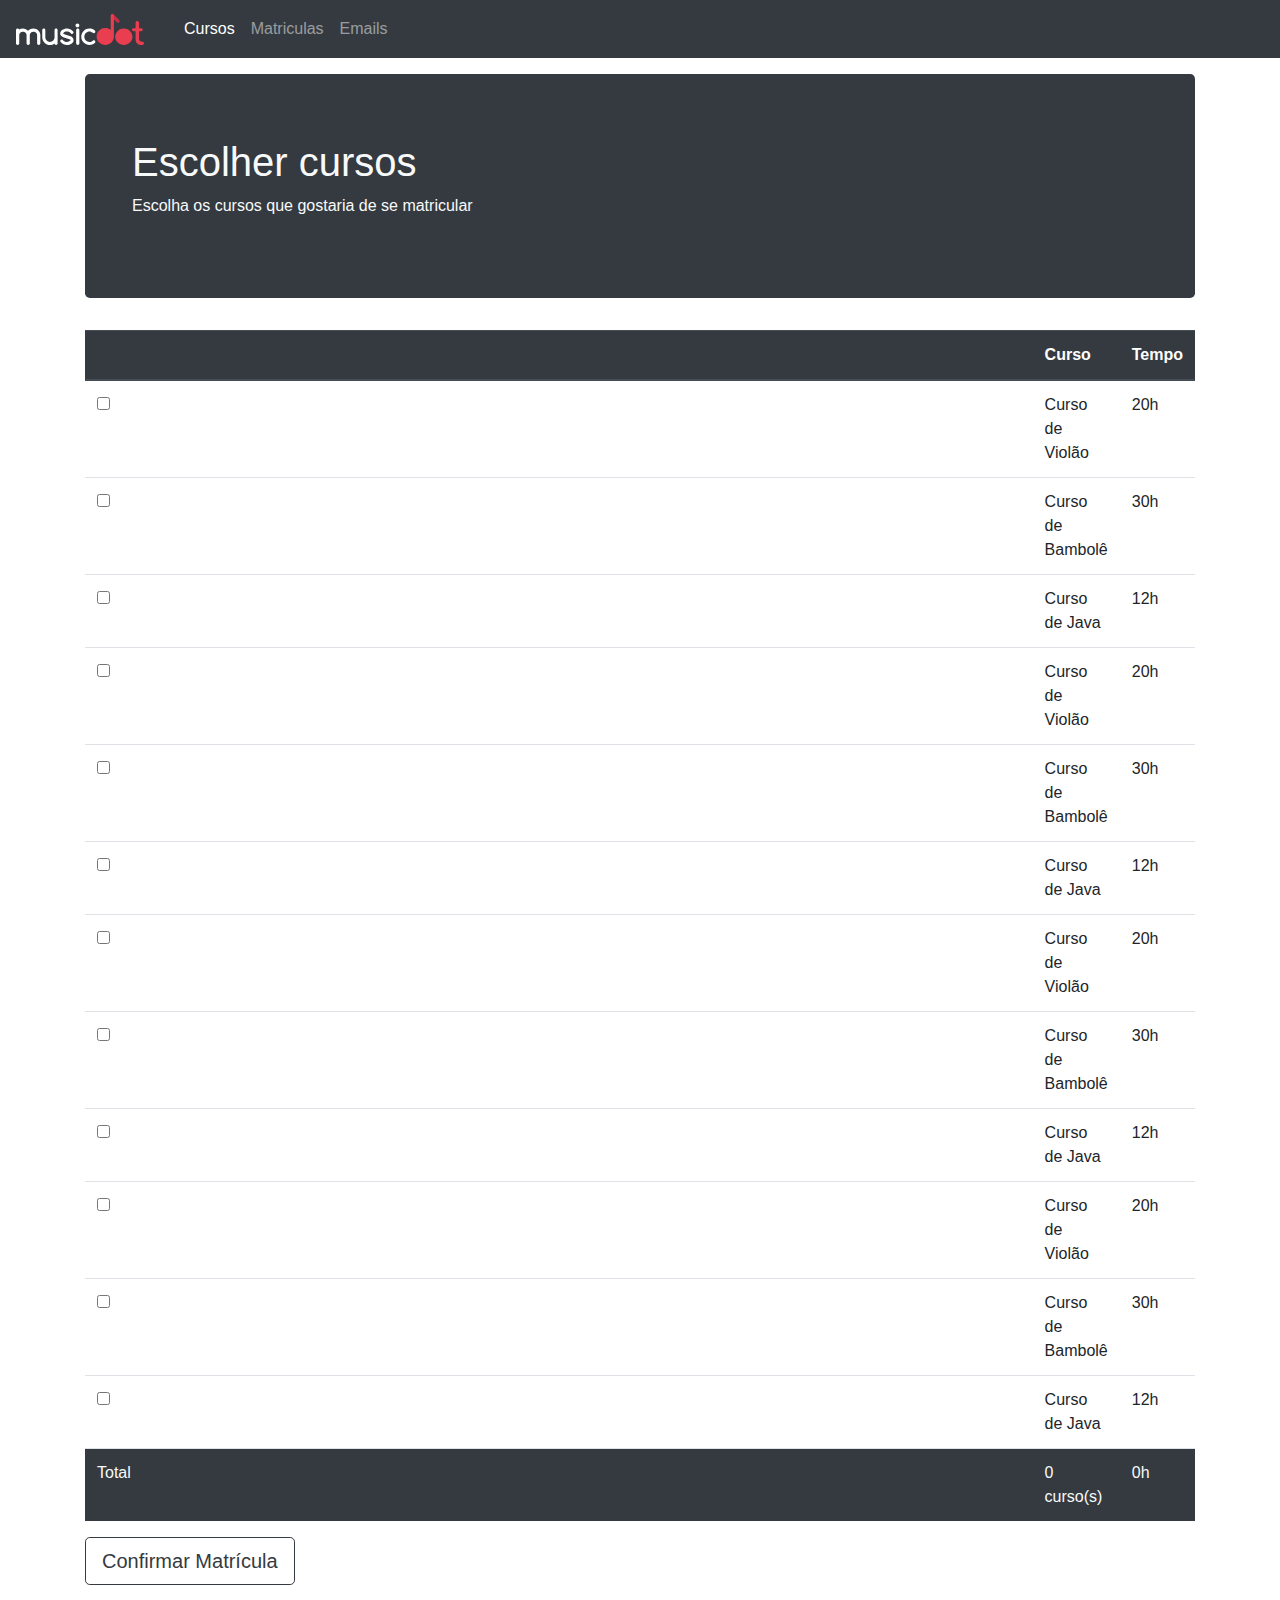
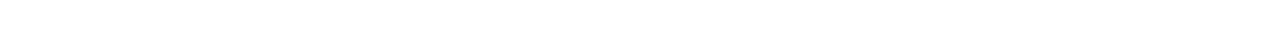
<file: files/textos/matricula.html>
<!DOCTYPE html>
<html lang="pt-BR">

<head>
    <meta charset="UTF-8">
    <meta name="viewport" content="width=device-width, initial-scale=1.0">
    <meta http-equiv="X-UA-Compatible" content="ie=edge">
    <link rel="stylesheet" href="../css/bootstrap.css">
    <link rel="stylesheet" href="../css/matricula.css">
    <link rel="icon" href="../img/favicon.ico">
    <title>Matriculas</title>
</head>

<body>
    <header class="header">
        <nav class="navbar navbar-expand-sm navbar-dark bg-dark">
            <a href="index.html" class="navbar-brand">
                <img src="../img/musicdot-logo-light.svg" alt="Logo da Musicdot" class="header-navbar-logo">
            </a>
            <button class="navbar-toggler" type="button" data-toggle="collapse" data-target="#navbarSupportedContent"
                aria-controls="navbarSuportedContent" aria-expanded="false" aria-label="Toggle navigation">
                <span class="nav-toggler-icon"></span>
            </button>

            <div class="collapse navbar-collapse" id="navbarSupportedContent">
                <ul class="navbar-nav mr-auto">
                    <li class="nav-item active">
                        <a href="#" class="nav-link">Cursos</a>
                    </li>
                    <li class="nav-item">
                        <a href="#" class="nav-link">Matriculas</a>
                    </li>
                    <li class="nav-item">
                        <a href="#" class="nav-link">Emails</a>
                    </li>
                </ul>
            </div>
        </nav>
    </header>

    <main class="container mb-4">
        <div class="jumbotron bg-dark header-matricula text-light mt-3">
            <div class="container">
                <h1>Escolher cursos</h1>
                <p>Escolha os cursos que gostaria de se matricular</p>
            </div>
        </div>

        <table class="table table-hover rounded-top">
            <thead class="thead-dark">
                <tr>
                    <th class="col"></th>
                    <th class="col">Curso</th>
                    <th class="col">Tempo</th>
                </tr>
            </thead>

            <tbody>
                <tr>
                    <td><input onclick="adicionaCurso(this)" type="checkbox" name="curso" value="20"></td>
                    <td>Curso de Violão</td>
                    <td>20h</td>
                </tr>
                <tr>
                    <td><input onclick="adicionaCurso(this)" type="checkbox" name="curso" value="30"></td>
                    <td>Curso de Bambolê</td>
                    <td>30h</td>
                </tr>
                <tr>
                    <td><input onclick="adicionaCurso(this)" type="checkbox" name="curso" value="12"></td>
                    <td>Curso de Java</td>
                    <td>12h</td>
                </tr>
                <tr>
                    <td><input onclick="adicionaCurso(this)" type="checkbox" name="curso" value="20"></td>
                    <td>Curso de Violão</td>
                    <td>20h</td>
                </tr>
                <tr>
                    <td><input onclick="adicionaCurso(this)" type="checkbox" name="curso" value="30"></td>
                    <td>Curso de Bambolê</td>
                    <td>30h</td>
                </tr>
                <tr>
                    <td><input onclick="adicionaCurso(this)" type="checkbox" name="curso" value="12"></td>
                    <td>Curso de Java</td>
                    <td>12h</td>
                </tr>
                <tr>
                    <td><input onclick="adicionaCurso(this)" type="checkbox" name="curso" value="20"></td>
                    <td>Curso de Violão</td>
                    <td>20h</td>
                </tr>
                <tr>
                    <td><input onclick="adicionaCurso(this)" type="checkbox" name="curso" value="30"></td>
                    <td>Curso de Bambolê</td>
                    <td>30h</td>
                </tr>
                <tr>
                    <td><input onclick="adicionaCurso(this)" type="checkbox" name="curso" value="12"></td>
                    <td>Curso de Java</td>
                    <td>12h</td>
                </tr>
                <tr>
                    <td><input onclick="adicionaCurso(this)" type="checkbox" name="curso" value="20"></td>
                    <td>Curso de Violão</td>
                    <td>20h</td>
                </tr>
                <tr>
                    <td><input onclick="adicionaCurso(this)" type="checkbox" name="curso" value="30"></td>
                    <td>Curso de Bambolê</td>
                    <td>30h</td>
                </tr>
                <tr>
                    <td><input onclick="adicionaCurso(this)" type="checkbox" name="curso" value="12"></td>
                    <td>Curso de Java</td>
                    <td>12h</td>
                </tr>
                <tr class="bg-dark text-light">
                    <td>Total</td>
                    <td class="js-total-de-cursos">0 curso(s)</td>
                    <td class="js-total-de-horas">0h</td>
                </tr>
            </tbody>
        </table>

        <button type="button" class="js-botao-matricula btn btn-outline-dark btn-lg mb-4">
            Confirmar Matrícula
        </button>
    </main>

    <script src="../js/jquery.js"></script>
    <script src="../js/bootstrap.js"></script>
    <script src="../js/matricula.js"></script>
</body>

</html>
</file>
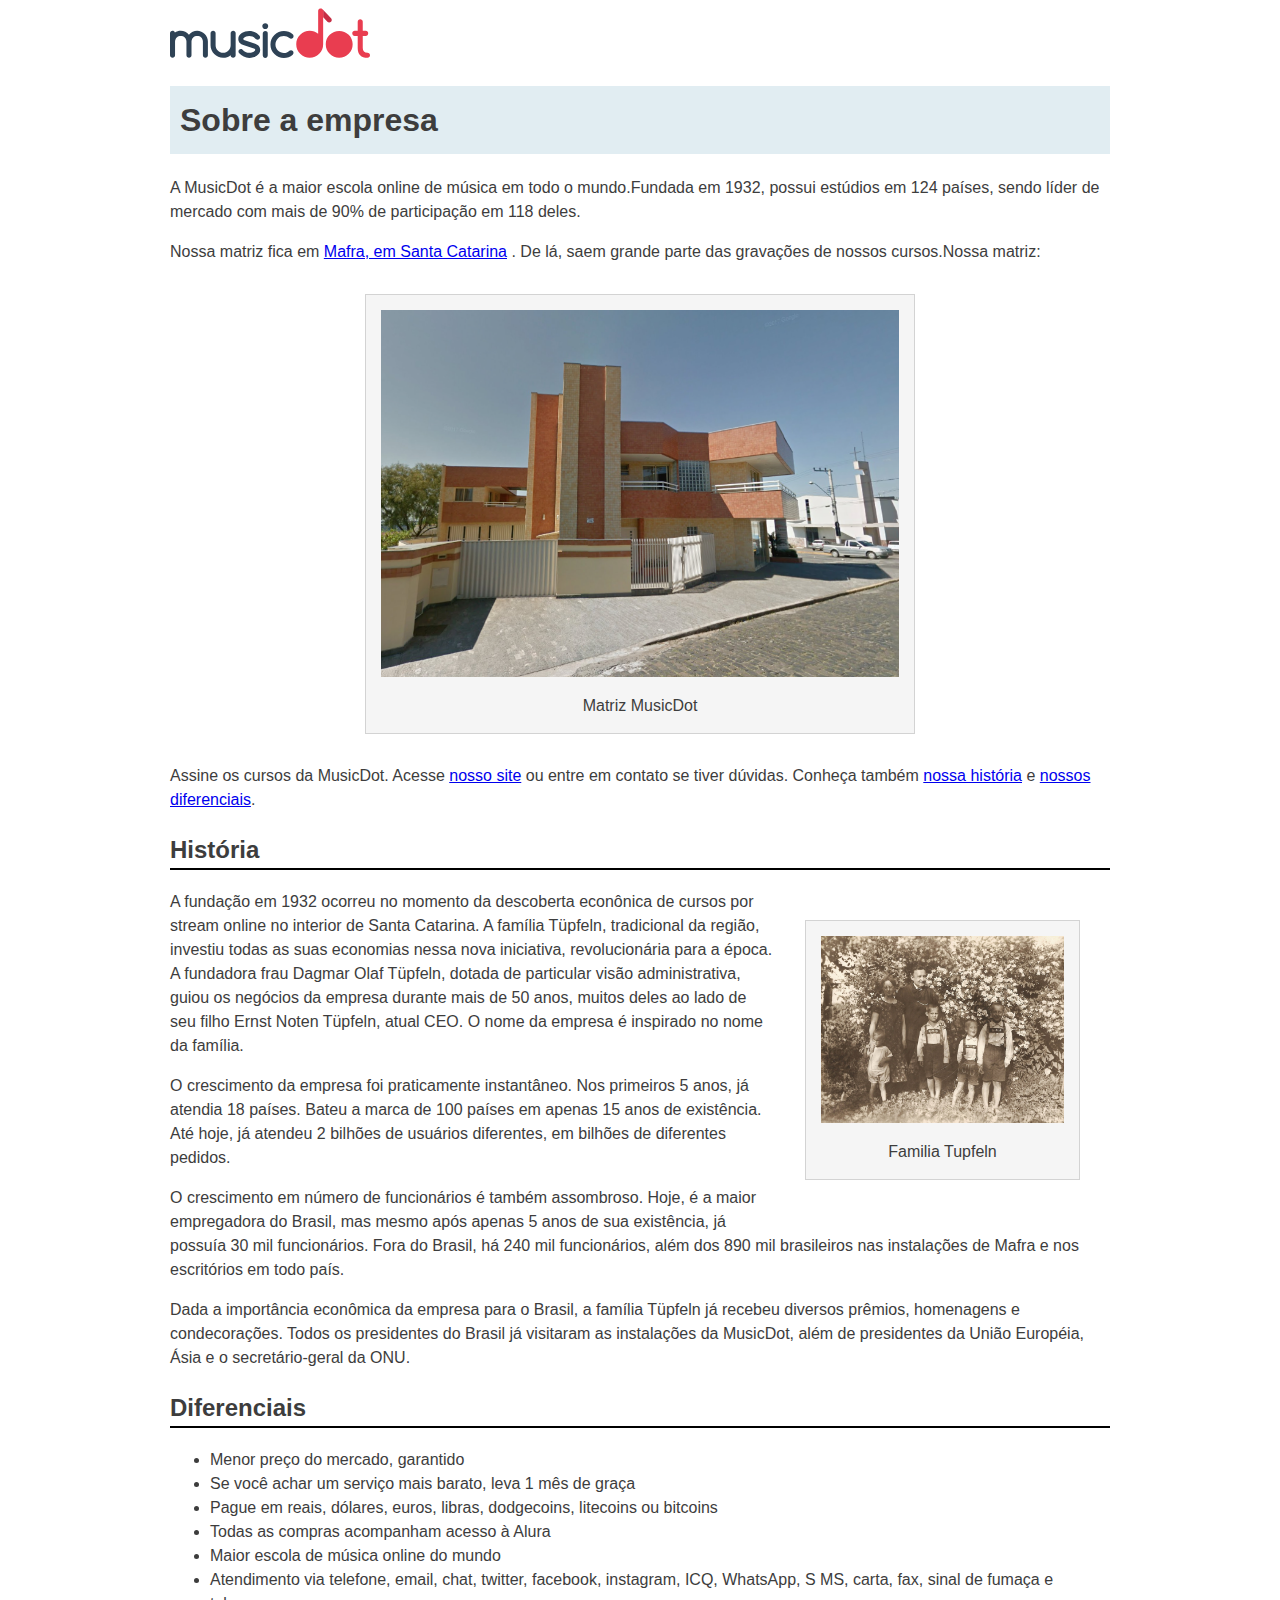
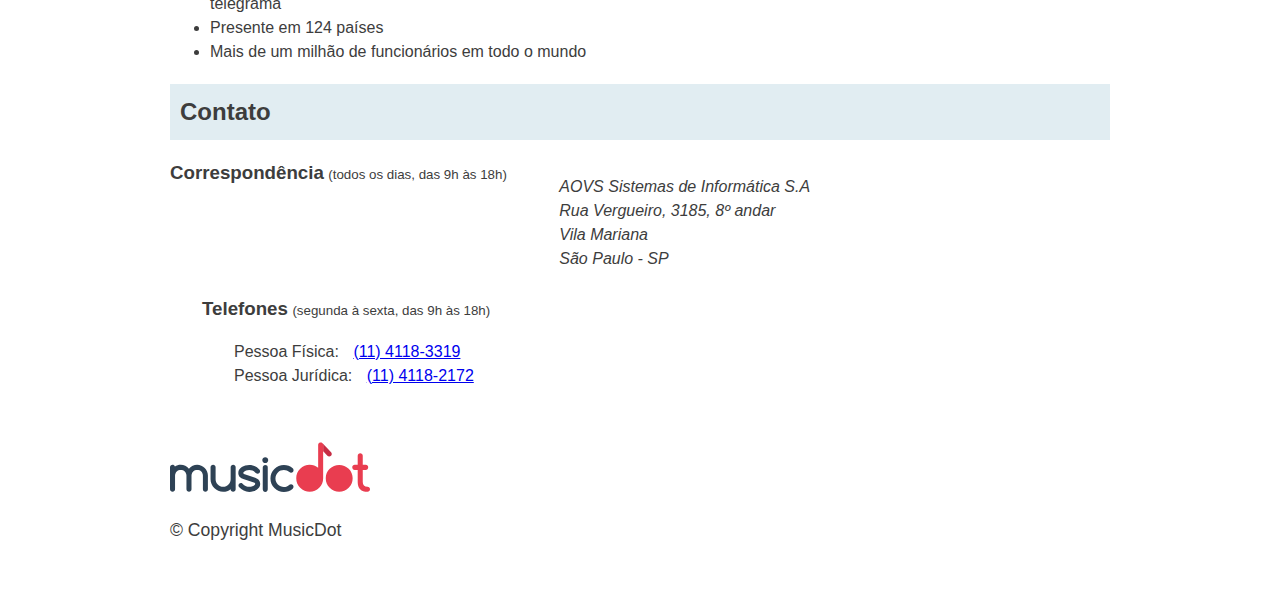
<file: files/textos/sobre.html>
<!DOCTYPE html>
<html lang="pt-br">

<head>
    <meta charset="UTF-8">
    <meta name="viewport" content="width=device-width, initial-scale=1.0">
    <meta http-equiv="X-UA-Compatible" content="ie=edge">
    <link rel="icon" href="../img/favicon.ico">
    <link rel="stylesheet" href="../css/sobre.css">
    <title>Music | Sobre a empresa</title>
</head>

<body>
    <img src="../img/logo.svg" alt="MusicaDot">

    <h1 class="titulo">Sobre a empresa</h1>

    <p>
        A MusicDot é a maior escola online de música em todo o mundo.Fundada em 1932, possui estúdios em 124 países,
        sendo líder de mercado com mais de 90% de participação em 118 deles.
    </p>
    <p>
        Nossa matriz fica em <a href="http://maps.google.com.br/?q=190,GabrielDequech,Mafra,SC" target="_blank">Mafra,
            em Santa Catarina</a> . De lá, saem grande parte das gravações de nossos cursos.Nossa
        matriz:
    </p>

    <figure class="matriz-musicdot">
        <img src="../img/matriz-musicdot.png" alt="matriz da musicdot">
        <figcaption>Matriz MusicDot</figcaption>
    </figure>

    <p>
        Assine os cursos da MusicDot. Acesse <a href="index.html">nosso site</a> ou entre em contato se tiver dúvidas.
        Conheça também <a href="#historia">nossa
            história</a> e <a href="#diferenciais">nossos diferenciais</a>.
    </p>

    <h2 id="historia" class="subtitulo"> História </h2>

    <figure class="familia-tupfeln">
        <img src="../img/familia-tupfeln.jpg" alt="fota da família Tupfeln">
        <figcaption>Familia Tupfeln</figcaption>
    </figure>

    <p>
        A fundação em 1932 ocorreu no momento da descoberta econônica de cursos por stream online no interior de Santa
        Catarina. A família Tüpfeln, tradicional da região, investiu todas as suas economias nessa nova iniciativa,
        revolucionária para a época. A fundadora frau Dagmar Olaf Tüpfeln, dotada de particular visão administrativa,
        guiou os negócios da empresa durante mais de 50 anos, muitos deles ao lado de seu filho Ernst Noten Tüpfeln,
        atual CEO. O nome da empresa é inspirado no nome da família.
    </p>
    <p>
        O crescimento da empresa foi praticamente instantâneo. Nos primeiros 5 anos, já atendia 18 países. Bateu a marca
        de
        100 países em apenas 15 anos de existência. Até hoje, já atendeu 2 bilhões de usuários diferentes, em bilhões de
        diferentes pedidos.
    </p>
    <p>
        O crescimento em número de funcionários é também assombroso. Hoje, é a maior empregadora do Brasil, mas mesmo
        após
        apenas 5 anos de sua existência, já possuía 30 mil funcionários. Fora do Brasil, há 240 mil funcionários, além
        dos
        890 mil brasileiros nas instalações de Mafra e nos escritórios em todo país.
    </p>
    <p>
        Dada a importância econômica da empresa para o Brasil, a família Tüpfeln já recebeu diversos prêmios, homenagens
        e
        condecorações. Todos os presidentes do Brasil já visitaram as instalações da MusicDot, além de presidentes da
        União
        Européia, Ásia e o secretário-geral da ONU.
    </p>

    <h2 id="diferenciais" class="subtitulo">Diferenciais</h2>
    <ul>
        <li>Menor preço do mercado, garantido</li>
        <li> Se você achar um serviço mais barato, leva 1 mês de graça </li>
        <li> Pague em reais, dólares, euros, libras, dodgecoins, litecoins ou bitcoins </li>
        <li> Todas as compras acompanham acesso à Alura </li>
        <li> Maior escola de música online do mundo </li>
        <li> Atendimento via telefone, email, chat, twitter, facebook, instagram, ICQ, WhatsApp, S
            MS, carta, fax, sinal de fumaça e telegrama </li>
        <li> Presente em 124 países </li>
        <li> Mais de um milhão de funcionários em todo o mundo </li>
    </ul>

    <h2 class="titulo">Contato</h2>

    <h3 class="contato__subtitulo">Correspondência</h3>
    <small>(todos os dias, das 9h às 18h)</small>

    <div class="contato__secao">
        <address class="contato__info">
            AOVS Sistemas de Informática S.A
            <br>
            Rua Vergueiro, 3185, 8º andar
            <br>
            Vila Mariana
            <br>
            São Paulo - SP
        </address>
    </div>

    <div id="contato" class="contato__secao contato__secao--telefone">
        <h3 class="contato__subtitulo">Telefones</h3>
        <small>(segunda à sexta, das 9h às 18h)</small>

        <dl class="contato__info">
            <div>
                <dt class="contato__info-titulo">Pessoa Física:</dt>
                <dd class="contato__info-descricao"><a href="tel://114118-3319">(11) 4118-3319</a></dd>
            </div>

            <div>
                <dt class="contato__info-titulo">Pessoa Jurídica:</dt>
                <dd class="contato__info-descricao"><a href="tel://114118-2172">(11) 4118-2172</a></dd>
            </div>
        </dl>
    </div>

    <footer class="rodape">
        <img src="../img/logo.svg" alt="Logo da musicdot" class="rodape__logo">
        <p class="rodape__copyright">&copy; Copyright MusicDot</p>
    </footer>

</body>

</html>
</file>
<file: files/css/matricula.css>
.header-navbar-logo {
    width: 8rem;
    margin-right: 1rem;
}

.header-matricula h1 {
    font-weight: 300;
}
</file>
<file: files/css/sobre.css>
body {
    font-family: "Helvetica", "Lucida Grande", sans-serif;
    color: #3d3d3d;
    width: 80%;
    max-width: 940px;
    margin-left: auto;
    margin-right: auto;
    font-size: 16px;
    line-height: 1.5;
}

figure {
    max-width: 100%;
    box-sizing: border-box;
    text-align: center;
    padding: 15px;
    margin: 30px;
    background-color: whitesmoke;
    border: 1px solid lightgrey;
}

figcaption {
    margin-top: 10px;
}

.subtitulo {
    border-bottom: 2px solid black;
}

.titulo{
    background-color: #e1edf2;
    padding: 10px;
}

.matriz-musicdot {
    width: 550px;
    margin-left: auto;
    margin-right: auto;
}

.familia-tupfeln {
    width: 275px;
    float: right;
}

figure img {
    width: 100%;
}

.contato__subtitulo {
    display: inline;
}

.contato__secao {
    display: inline-block;
    vertical-align: top;
    margin-left: 16px;
}

.contato__secao--telefone {
    margin-left: 32px;
}

.contato__info {
    margin: 16px 0 24px;
    padding-left: 32px;
}

.contato__info-titulo, .contato__info-descricao {
    display: inline;
}

.contato__info-descricao {
    margin-left: 10px;
}

.rodape {
    padding: 1.75em 0;
    font-size: 1.1rem;
}

rodape__logo {
    width: 6em;
}

rodape__copyright {
    display: inline;
    margin-left: 1em;
}

@media (max-width: 850px) {
    .contato__secao {
        display: block;
        margin-left: 1em;
    }
}

@media (max-width: 622px) {
    .familia-tupfeln {
        float: none;
        margin: 0 auto;
    }
}

@media (mmax-width: 446px) {
    .contato__subtitulo {
        display: block;
        margin-bottom: 0;
    }

    .contato__info {
        padding-left: 5px;
        font-size: .92em;
        border-left: 2px solid lightgray;
    }

    .rodape {
        font-size: .92em;
    }
}
</file>
